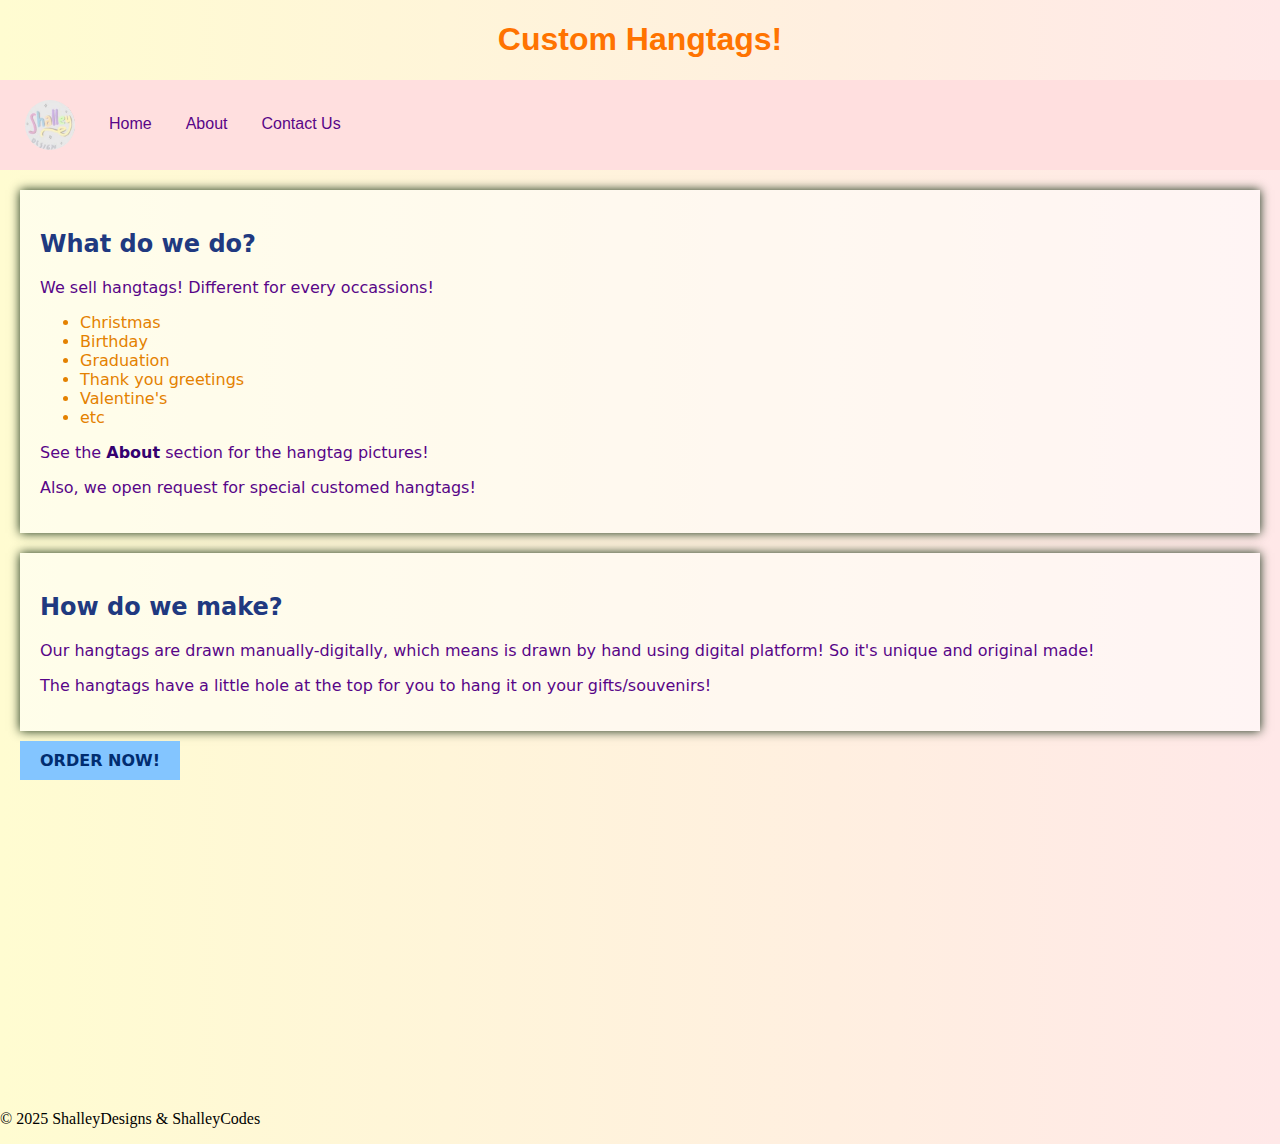
<file: index.html>
<!DOCTYPE html>
<htmL>
<head>
    <meta charset="UTF-8">
    <meta name="viewport" content="width=device-width, initial-scale=1.0">
    <title>Hangtag | Home</title>
    <link rel="stylesheet" href="index.css">
</head>
<body>
    <header class="navbar">
        <!--jangan lupa masukkan logo shalleydesigns-->
        <h1>Custom Hangtags!</h1>
        <nav>
            <ul>
                <li><img src="shalleydesignslogo.jpg"></li>
                <li><a href="index.html">Home</a></li>
                <li><a href="about.html">About</a></li>
                <li><a href="contactus.html">Contact Us</a></li>
            </ul>
        </nav>
    </header>
    <main>
        <div class="introduction">
            <h2>What do we do?</h2>
            <p>We sell hangtags! Different for every occassions!</p>
            <ul>
                <li>Christmas</li>
                <li>Birthday</li>
                <li>Graduation</li>
                <li>Thank you greetings</li>
                <li>Valentine's</li>
                <li>etc</li>
            </ul>
            <p>See the <a href="about.html"><b>About</b></a> section for the hangtag pictures!</p>
            <p>Also, we open request for special customed hangtags!</p>
        </div>
        <div class="productdetails">
            <h2>How do we make?</h2>
            <p>Our hangtags are drawn manually-digitally, which means is drawn by hand using digital platform! So it's unique and original made!</p>
            <p>The hangtags have a little hole at the top for you to hang it on your gifts/souvenirs!</p>
        </div>
        <a class="orderbutton" href="https://forms.gle/WdVroPaUnoreA52RA" target="_blank">ORDER NOW!</a></button>
    </main>
    <div class="footerdistance">
        <canvas id="myCanvas" width="500" height="300"></canvas>
        </div>
    <footer>
        <p>&copy; 2025 ShalleyDesigns & ShalleyCodes</p>
    </footer>
</body>
</htmL>
</file>
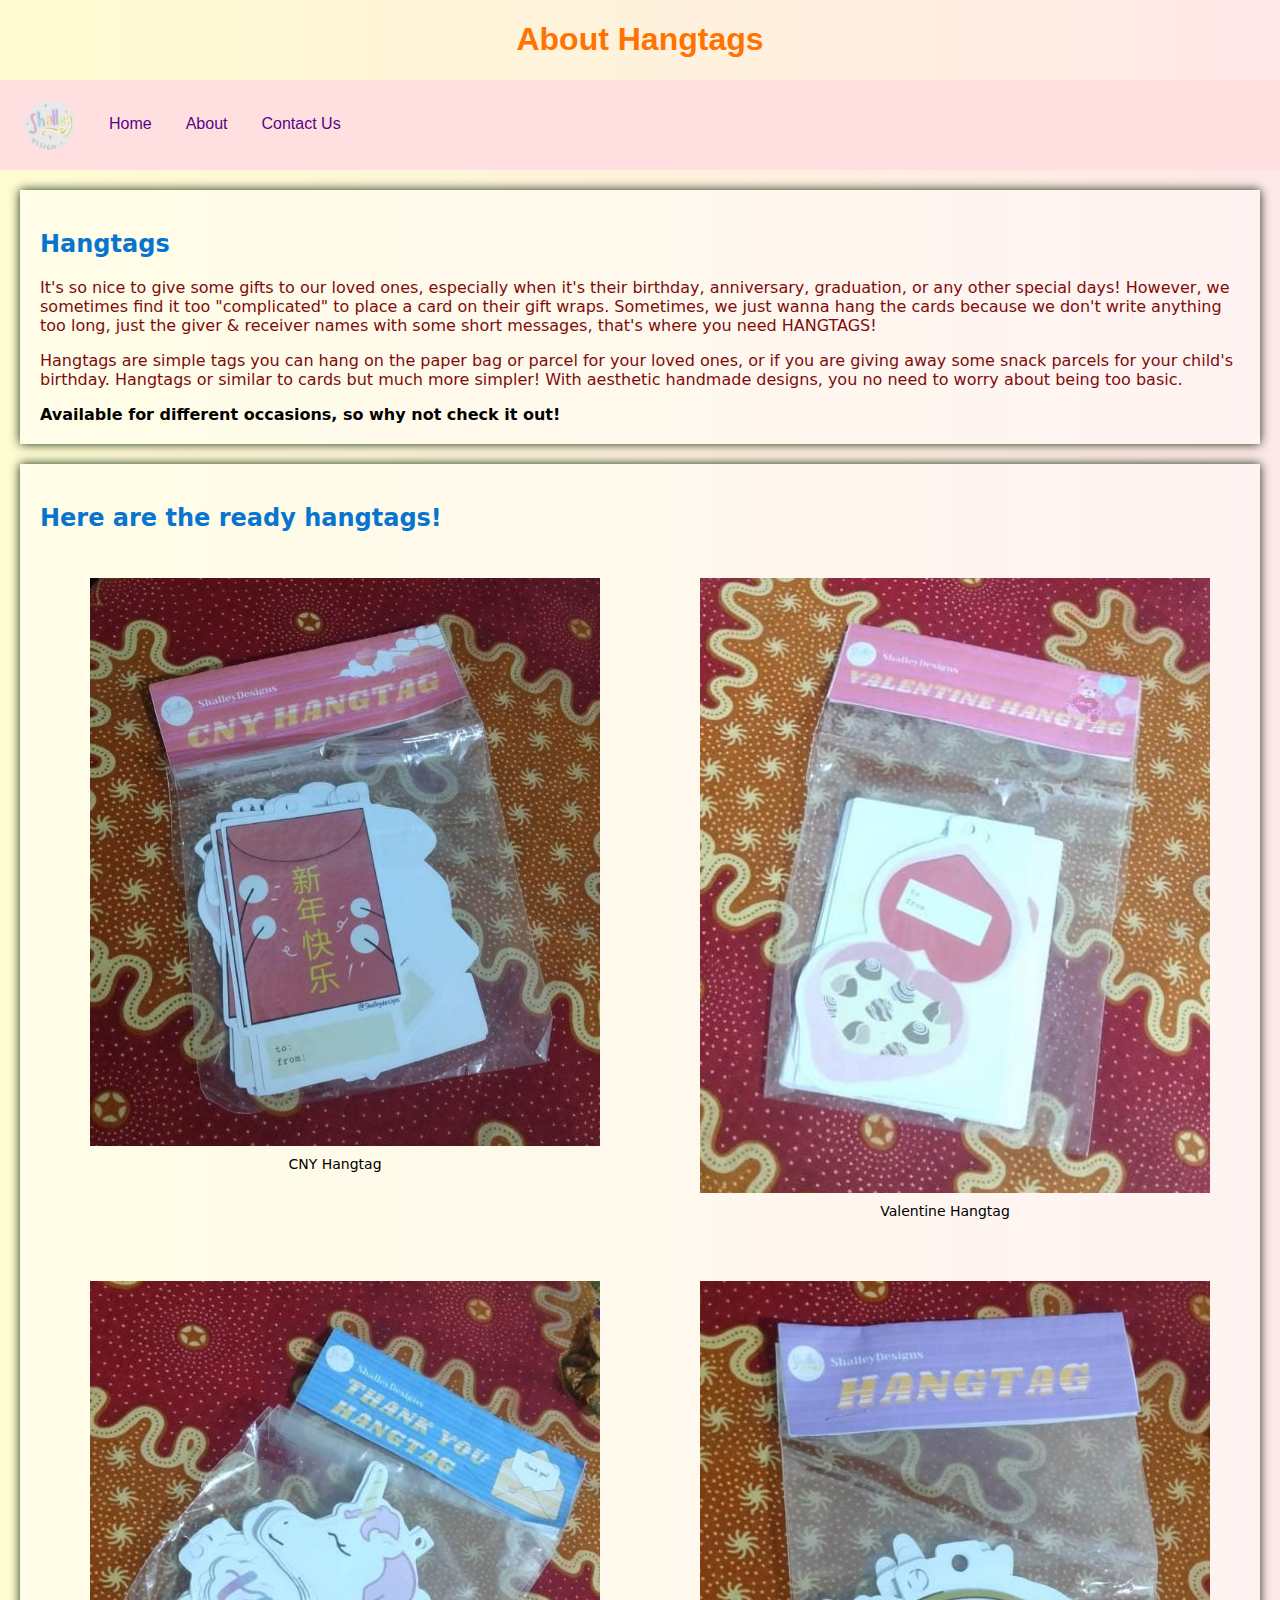
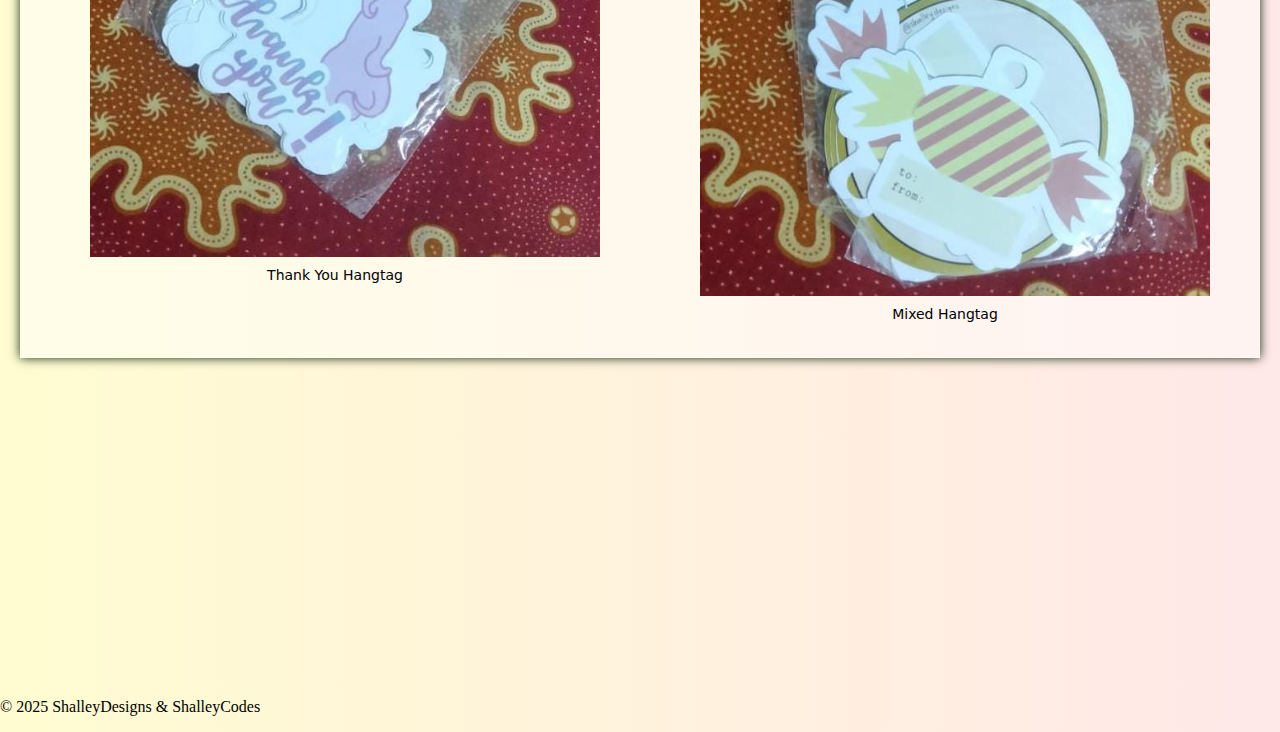
<file: about.html>
<!DOCTYPE html>
<htmL>
<head>
    <meta charset="UTF-8">
    <meta name="viewport" content="width=device-width, initial-scale=1.0">
    <title>Hangtag | About</title>
    <link rel="stylesheet" href="about.css">
</head>
<body>
    <header>
        <h1>About Hangtags</h1>
        <nav>
            <ul>
                <li><img class="logo"src="shalleydesignslogo.jpg"></li>
                <li><a href="index.html">Home</a></li>
                <li><a href="about.html">About</a></li>
                <li><a href="contactus.html">Contact Us</a></li>
            </ul>
        </nav>
    </header>
    <main>
        <div class="aboutcontent">
            <h2>Hangtags</h2>
            <p>It's so nice to give some gifts to our loved ones, especially when it's their birthday, anniversary, graduation, or any other special days! However, we sometimes find it too "complicated" to place a card on their gift wraps. Sometimes, we just wanna hang the cards because we don't write anything too long, just the giver & receiver names with some short messages, that's where you need HANGTAGS!</p>
            <P>Hangtags are simple tags you can hang on the paper bag or parcel for your loved ones, or if you are giving away some snack parcels for your child's birthday. Hangtags or similar to cards but much more simpler! With aesthetic handmade designs, you no need to worry about being too basic.</P>
            <b>Available for different occasions, so why not check it out!</b>
        </div>
        <div class="contentabout">
            <h2>Here are the ready hangtags!</h2>
            <div class="hangtagimg">
                <figure class="cny">
                <img src="cny.jpeg"></img>
                <figcaption>CNY Hangtag</figcaption>
                </figure>
            <figure class="valentine">
                <img src="valentine.jpeg"></img>
                <figcaption>Valentine Hangtag</figcaption>
                </figure>
            <figure class="thankyou">  
                <img src="thankyou.jpeg"></img>
                <figcaption>Thank You Hangtag</figcaption>
            </figure>
            <figure class="mix">
                <img src="mix.jpeg"></img>
                <figcaption>Mixed Hangtag</figcaption>
                </figure>
            </div>
        </div>
    </main>
        <div class="footerdistance">
        <canvas id="myCanvas" width="500" height="300"></canvas>
        </div>
    <footer>
        <p>&copy; 2025 ShalleyDesigns & ShalleyCodes</p>
    </footer>
</body>
</htmL>
</file>
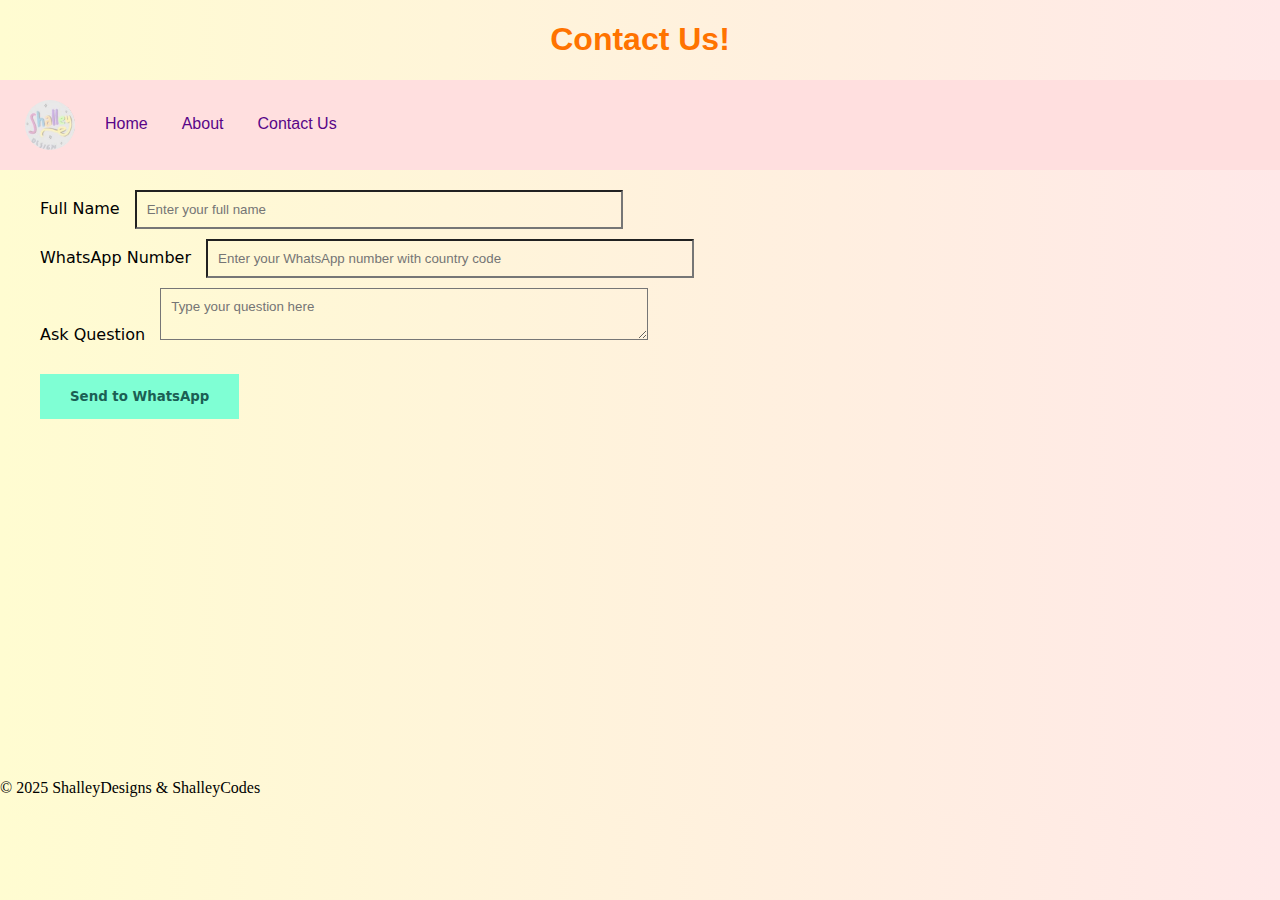
<file: contactus.html>
<!DOCTYPE html>
<htmL>
<head>
    <meta charset="UTF-8">
    <meta name="viewport" content="width=device-width, initial-scale=1.0">
    <title>Hangtag | Contact Us</title>
    <link rel="stylesheet" href="contactus.css">
</head>
<body>
    <header>
        <h1>Contact Us!</h1>
        <nav>
            <ul>
                <li><img src="shalleydesignslogo.jpg"</li>
                <li><a href="index.html">Home</a></li>
                <li><a href="about.html">About</a></li>
                <li><a href="contactus.html">Contact Us</a></li>
            </ul>
        </nav>
    </header>
    <main>
        <div class="orderform">
            <div class="name">
                <label for="name">Full Name </label>
                <input type="text" id="name" placeholder="Enter your full name" required>
            </div>
            <div class="wa-number">
                <label for="wa-number">WhatsApp Number</label>
                <input type="number" id="wa-number" placeholder="Enter your WhatsApp number with country code" required>
            </div>
            <div class="question">
                <label for="question">Ask Question</label>
                <textarea id="question" placeholder="Type your question here" required></textarea>
            </div>
            <button class="sendToWhatsApp" id="sendToWhatsApp"><b>Send to WhatsApp</b></button>
        </div>
    <script>
        document.getElementById('sendToWhatsApp').onclick = function(event){
            event.preventDefault();
            const name = document.getElementById('name').value;
            const waNumber =  document.getElementById('wa-number').value;
            const question = document.getElementById('question').value;
            const mywaNumber = "6285141353419";
            if (name && waNumber && question){
                const message = encodeURIComponent("Hello, I'm " + name + " and my WhatsApp number is " + waNumber + ". I want to ask you something about the hangtags: " + question);
                const url="https://wa.me/" + mywaNumber + "?text=" + message;
                window.open(url, "_blank");
            }
            else{
                alert("Please fill in all fields");
            }
        }
    </script>    
    </main>
        <div class="footerdistance">
        <canvas id="myCanvas" width="500" height="300"></canvas>
        </div>
    <footer>
        <p>&copy; 2025 ShalleyDesigns & ShalleyCodes</p>
    </footer>
    </body>
</file>
<file: index.css>
h1{
    font-family:'Lucida Sans', 'Lucida Sans Regular', 'Lucida Grande', 'Lucida Sans Unicode', Geneva, Verdana, sans-serif;
    text-align: center;
    color: rgb(255, 115, 0);
}

body{
    margin: 0;
    padding: 0;
    background: linear-gradient(to right,rgb(255, 252, 209), rgb(255, 232, 232));
    
}

nav {
    background-color: #ffdfdf;
    color: white;
    padding: 5px 10px;
    text-align: left;
}
nav ul{
    list-style-type: none;
    margin: 0;
    padding: 0;
}
nav ul li{
    display: inline-block;
    padding: 15px;
}
nav ul li a{
    text-decoration: none;
    font-family:'Lucida Sans', 'Lucida Sans Regular', 'Lucida Grande', 'Lucida Sans Unicode', Geneva, Verdana, sans-serif;
    color: rgb(88, 5, 136);
}
nav ul li:hover{
    background-color: rgb(255, 181, 181);
}
nav img{
    width: 50px;
    vertical-align: middle;
    border-radius: 50%;
}

main{
    font-family: system-ui, -apple-system, BlinkMacSystemFont, 'Segoe UI', Roboto, Oxygen, Ubuntu, Cantarell, 'Open Sans', 'Helvetica Neue', sans-serif;
    margin: 20px;
}
main h2{
    color: rgb(32, 57, 128);
}
main p{
    color: rgb(88, 5, 136);
}
main ul{
    color: rgb(228, 129, 0);
}

.introduction{
    background-color: #ffffff88;
    padding: 20px;
    box-shadow: rgb(18, 44, 16) 0px 0px 10px;
    margin: 20px 0;
}
.introduction a{
    text-decoration: none;
    color: rgb(53, 1, 112);
    font-weight: bold;
}
.productdetails{
    background-color: #ffffff88;
    padding: 20px;
    box-shadow: rgb(18, 44, 16) 0px 0px 10px;
    margin: 20px 0;
}
.orderbutton{
    background-color: rgb(131, 197, 255);
    padding: 10px 20px;
    border: none;
    text-decoration: none;
    color: rgb(1, 45, 112);
    font-weight: bold;
}
.orderbutton:hover{
    background-color: rgb(189, 220, 247);
    cursor: pointer;
}
</file>
<file: about.css>
h1{
    font-family:'Lucida Sans', 'Lucida Sans Regular', 'Lucida Grande', 'Lucida Sans Unicode', Geneva, Verdana, sans-serif;
    text-align: center;
    color: rgb(255, 115, 0);
}

body{
    margin: 0;
    padding: 0;
    background: linear-gradient(to right,rgb(255, 252, 209), rgb(255, 232, 232));
    
}

nav {
    background-color: #ffdfdf;
    color: white;
    padding: 5px 10px;
    text-align: left;
}
nav ul{
    list-style-type: none;
    margin: 0;
    padding: 0;
}
nav ul li{
    display: inline-block;
    padding: 15px;
}
nav ul li a{
    text-decoration: none;
    font-family:'Lucida Sans', 'Lucida Sans Regular', 'Lucida Grande', 'Lucida Sans Unicode', Geneva, Verdana, sans-serif;
    color: rgb(88, 5, 136);
}
nav ul li:hover{
    background-color: rgb(255, 181, 181);
}
nav img{
    width: 50px;
    vertical-align: middle;
    border-radius: 50%;
}

main{
    font-family: system-ui, -apple-system, BlinkMacSystemFont, 'Segoe UI', Roboto, Oxygen, Ubuntu, Cantarell, 'Open Sans', 'Helvetica Neue', sans-serif;
    margin: 20px;
}
h2{
    color:#0775cf;
}
.aboutcontent p{
    color:#810b0b;
}
.aboutcontent{
    background-color: #ffffff79;
    padding: 20px;
    box-shadow: rgb(18, 44, 16) 0px 0px 10px;
    margin: 20px 0;
}
.contentabout{
    background-color:#ffffff79;
    padding: 20px;
    box-shadow:rgb(18, 44, 16) 0 0 10px;
    margin: 20px 0;
}
.hangtagimg{
    display: grid;
    grid-template-columns: repeat(2, 1fr);
    grid-template-rows: repeat(2, auto);
    gap: 20px;
}
.hangtagimg img{
    display: block;
    width: 100%;
    height: auto;
    margin: 10px;
}
.hangtagimg figcaption{
    font-size: 14px;
    text-align: center;
    font-family: system-ui, -apple-system, BlinkMacSystemFont, 'Segoe UI', Roboto, Oxygen, Ubuntu, Cantarell, 'Open Sans', 'Helvetica Neue', sans-serif;
}
</file>
<file: contactus.css>
h1{
    font-family:'Lucida Sans', 'Lucida Sans Regular', 'Lucida Grande', 'Lucida Sans Unicode', Geneva, Verdana, sans-serif;
    text-align: center;
    color: rgb(255, 115, 0);
}

body{
    margin: 0;
    padding: 0;
    background: linear-gradient(to right,rgb(255, 252, 209), rgb(255, 232, 232));
    
}

nav {
    background-color: #ffdfdf;
    color: white;
    padding: 5px 10px;
    text-align: left;
}
nav ul{
    list-style-type: none;
    margin: 0;
    padding: 0;
}
nav ul li{
    display: inline-block;
    padding: 15px;
}
nav ul li a{
    text-decoration: none;
    font-family:'Lucida Sans', 'Lucida Sans Regular', 'Lucida Grande', 'Lucida Sans Unicode', Geneva, Verdana, sans-serif;
    color: rgb(88, 5, 136);
}
nav ul li:hover{
    background-color: rgb(255, 181, 181);
}
nav img{
    width: 50px;
    vertical-align: middle;
    border-radius: 50%;
}

main{
    font-family: system-ui, -apple-system, BlinkMacSystemFont, 'Segoe UI', Roboto, Oxygen, Ubuntu, Cantarell, 'Open Sans', 'Helvetica Neue', sans-serif;
    margin: 20px;
}

input, textarea {
    padding: 10px;
    height: 100%;
    width: 40%;
    box-sizing: border-box;
    font-family:Arial, Helvetica, sans-serif;
    background: transparent;
}

.name {
    display: block;
    margin: 10px;
    
}
.name label {
    padding: 10px;
}


.wa-number {
    display: block;
    margin: 10px;
    
}
.wa-number label {
    padding: 10px;
}


.question {
    display: block;
    margin: 10px;
    
}
.question label {
    padding: 10px;
}

.orderform button{
    margin: 20px;
    padding-top: 15px;
    padding-bottom: 15px;
    padding-left: 30px;
    padding-right: 30px;
    border: none;
    background-color:aquamarine;
    color: rgb(27, 95, 84);
    font-family: system-ui, -apple-system, BlinkMacSystemFont, 'Segoe UI', Roboto, Oxygen, Ubuntu, Cantarell, 'Open Sans', 'Helvetica Neue', sans-serif;
    cursor: pointer;
}
.orderform button:active{
    background-color: rgb(27, 95, 84);
    color: aquamarine;
}

.orderform{
    font-family:system-ui, -apple-system, BlinkMacSystemFont, 'Segoe UI', Roboto, Oxygen, Ubuntu, Cantarell, 'Open Sans', 'Helvetica Neue', sans-serif;
}
</file>
